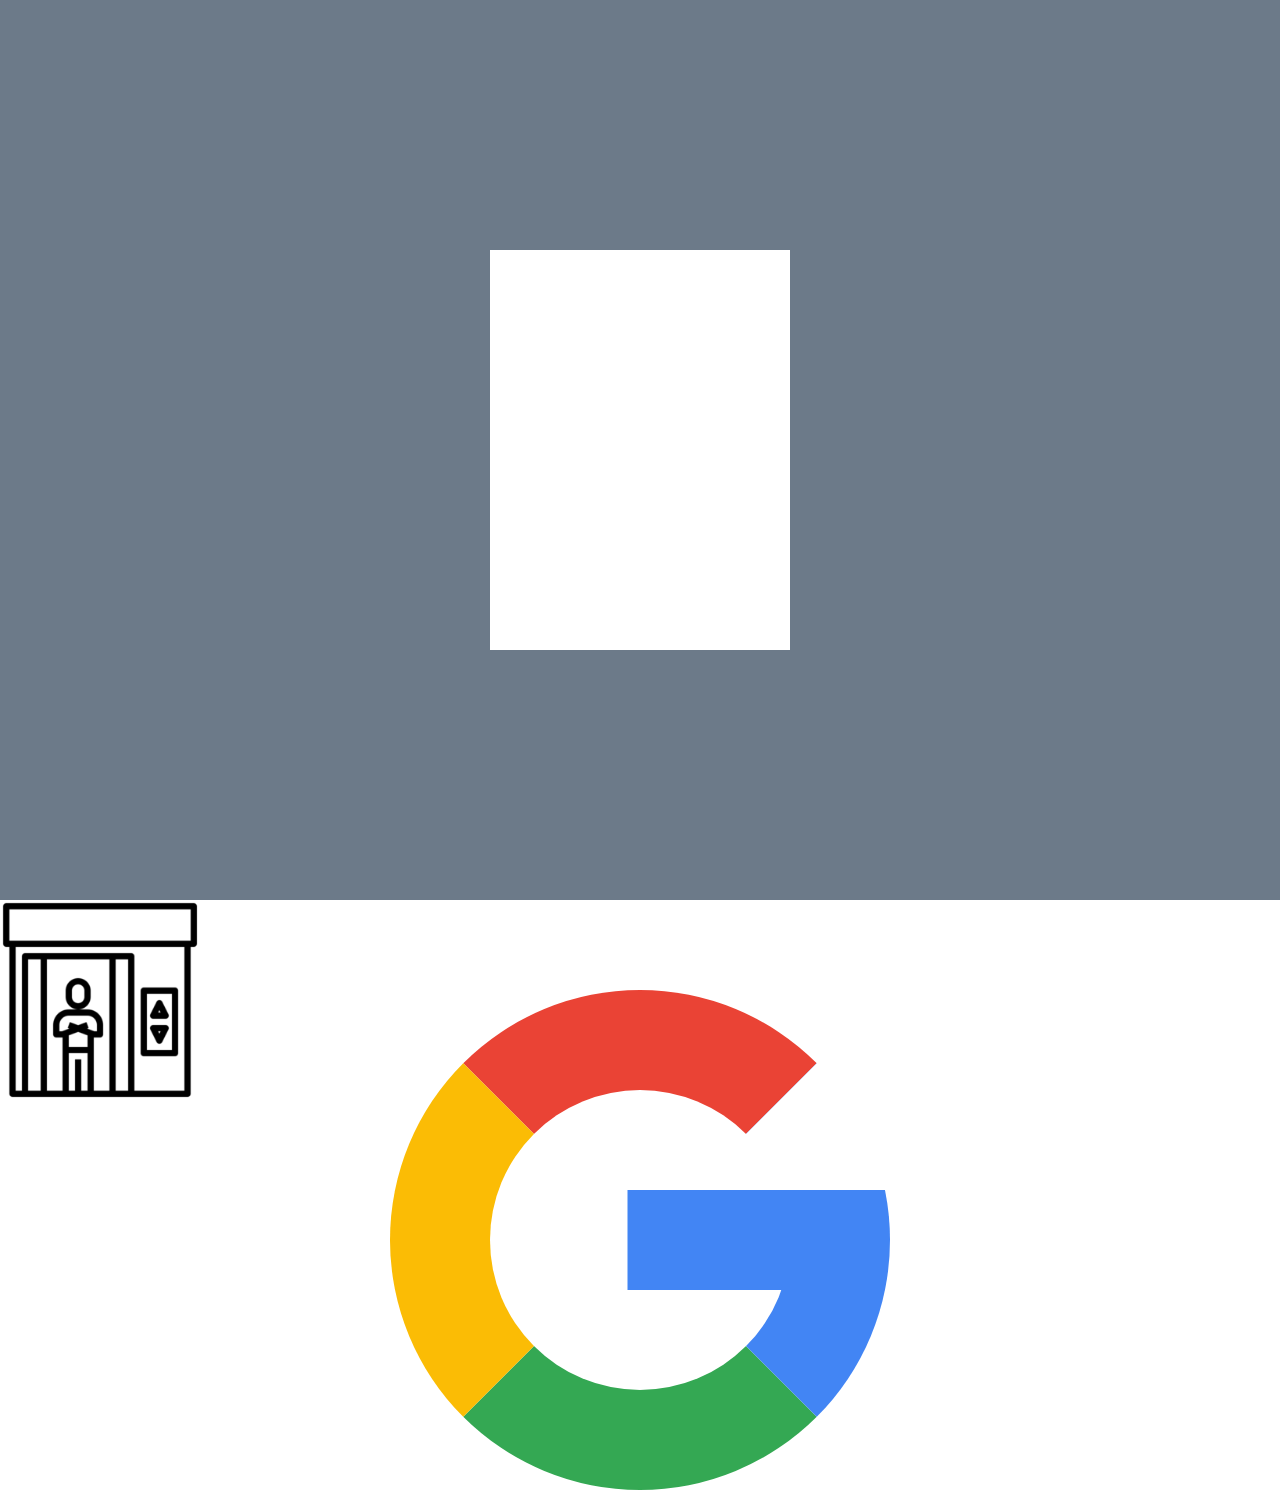
<file: index.html>
<!DOCTYPE html>
<html lang="en">
<head>
    <meta charset="UTF-8">
    <meta name="viewport" content="width=device-width, initial-scale=1.0">
    <link rel="stylesheet" href="./css/style.css">
    <link rel="shortcut icon" type="imagex/ico" href="./img/binoculars.ico">
    <title>Conceitual Code</title>
</head>
<body>
    <div class="container">

        <div class="box">
        </div>

    </div>
        
    <div class="move">
        <img src="./img/elevator.ico" alt="">
    </div>
    
    <div class="google-logo">
    </div>

    
</body>
</html>
</file>
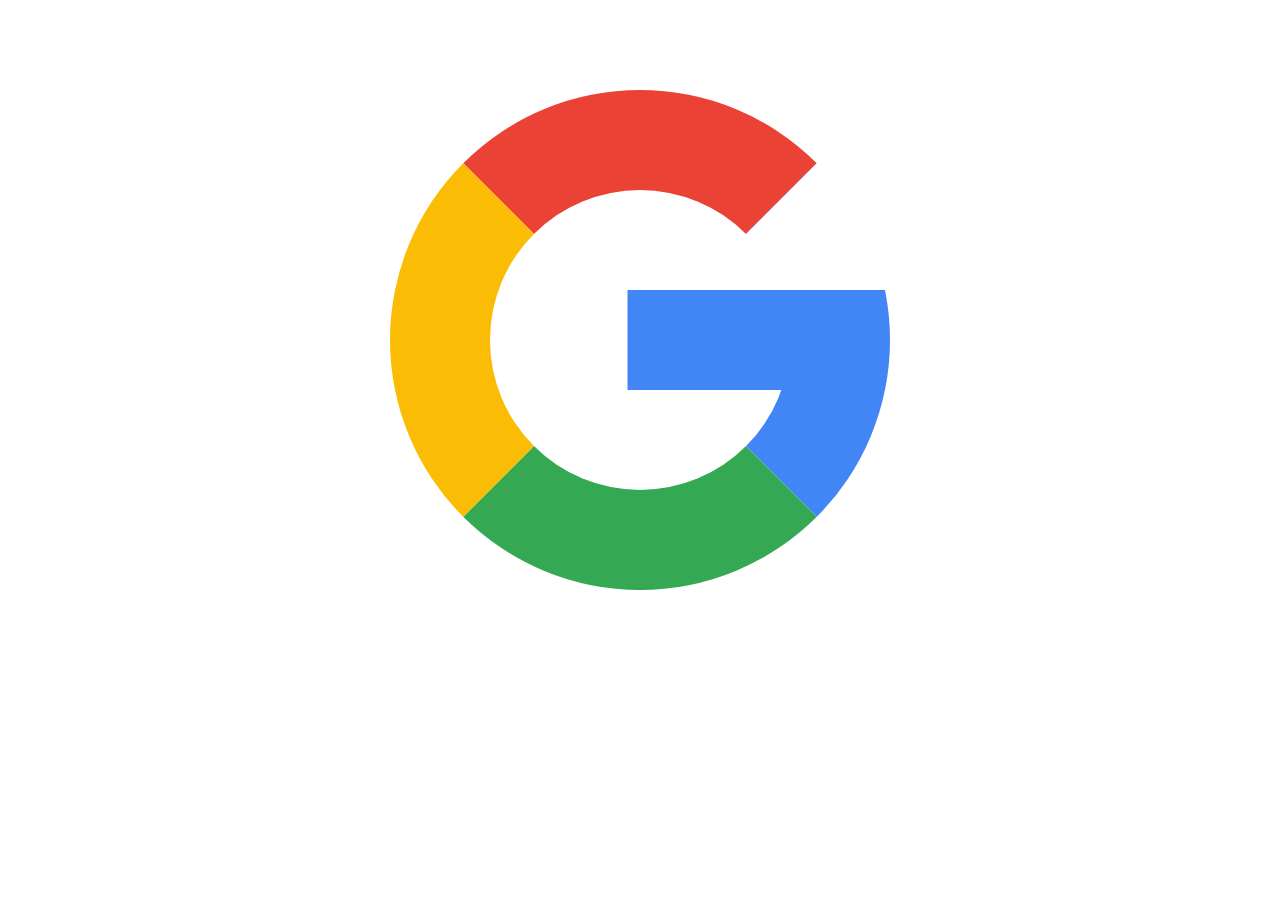
<file: google.html>
<!DOCTYPE html>
<html lang="en">
<head>
    <meta charset="UTF-8">
    <meta name="viewport" content="width=device-width, initial-scale=1.0">
    <link rel="stylesheet" href="./css/style.css">
    <link rel="shortcut icon" type="imagex/ico" href="./img/binoculars.ico">
    <title>Conceitual Code</title>
</head>
<body>
   
    
    <div class="google-logo">
    </div>

    
</body>
</html>
</file>
<file: css/style.css>
body {
    margin: 0 auto;
}
.container {
    width: 100vw;
    height: 100vh;
    background: #6c7a89;
    display: flex;
    flex-direction: row;
    justify-content: center;
    align-items: center;
}

.box {
    width: 300px;
    height: 400px;
    background: #fff;
    animation: go-back 1s infinite alternate;
}

@keyframes go-back {
    from {
        transform: translateX(400px);
    }
    to {
        transform: translateX(0)
    }
}

.move {
    width: 100px;
    height: 100px;
    /* backgroud #FF000F; */
    animation: mymove 5s infinite;
    position: fixed !important;
    z-index: 2;
    display: flex;
    position: fixed !important;
    justify-content: left !important;
    align-items: flex-start !important;
}

@keyframes mymove {
    from {
        top: 0px;
    }
    to {
        top: 87%;
    }
}

.move img {
    width: 200%;
}

.google-logo {
    width: 300px;
    height: 300px;
    position: relative;
    background: #fff;
    border-top: 100px solid #ea4335;
    border-right: 100px solid #4285f4;
    border-bottom: 100px solid #34a853;
    border-left: 100px solid #fbbc05;
    padding: 0;
    margin: 10vh auto 0;
    border-radius: 50%;
}
.google-logo:before {
    position: absolute;
    content: '';
    background: #4285f4;
    width: 245px;
    height: 100px;
    z-index: 100;
    top: 33.2%;
    right: -205px;
    transform: translate(-50%);
}
.google-logo:after {
    content: '';
    position: absolute;
    width: 0;
    height: 0;
    border-top: 200px solid transparent;
    border-right: 200px solid #fff;
    z-index: 101;
    top: -100px;
    right: -100px;
}
</file>
